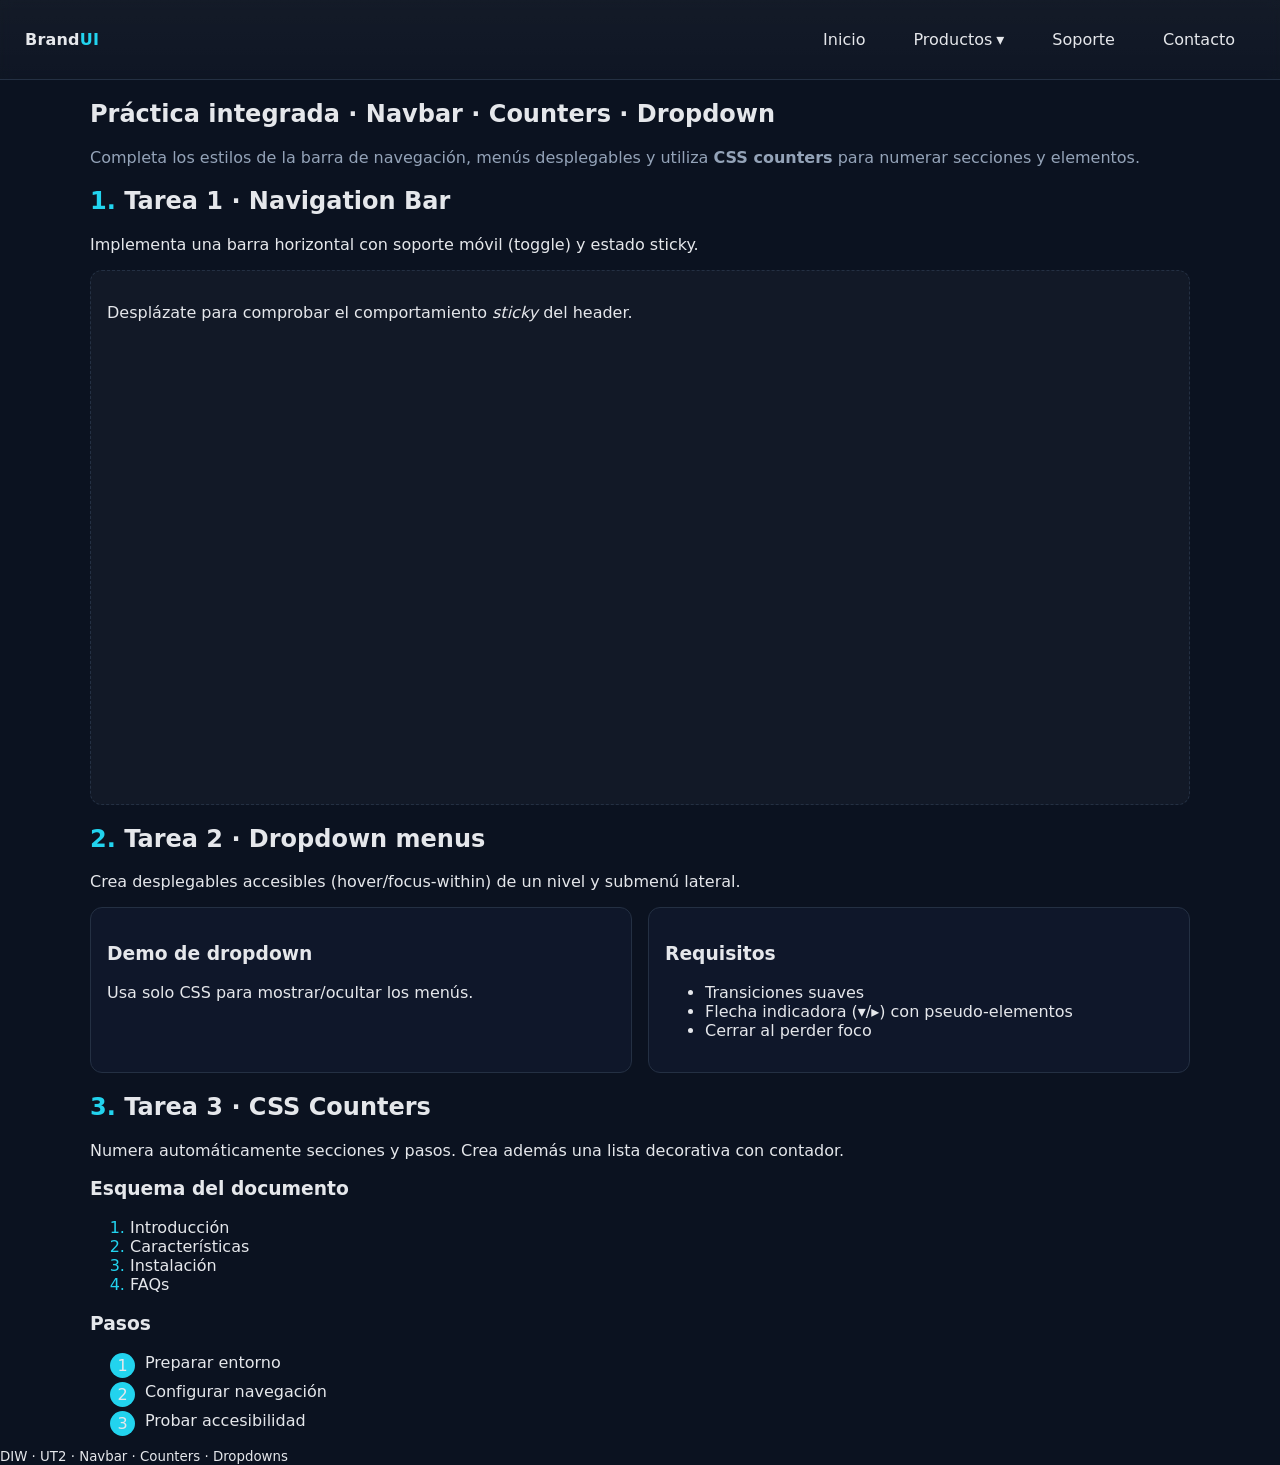
<file: DIW_UT2_P25_PracticaIntegrada02/index.html>
<!doctype html>
<html lang="es">
<head>
  <meta charset="utf-8" />
  <meta name="viewport" content="width=device-width, initial-scale=1" />
  <title>DIW · Práctica Integrada · Navbar · Counters · Dropdown</title>
  <link rel="stylesheet" href="styles.css" />
</head>
<body>
<header class="site-header">
  <a href="#" class="brand">Brand<span>UI</span></a>
  <nav class="navbar" aria-label="Principal">
    <button class=" nav-toggle" aria-expanded="false" aria-controls="nav-list">☰</button>
    <ul id="nav-list" class="nav-list">
      <li><a href="#inicio">Inicio</a></li>
      <li class="dropdown">
        <a href="#productos" class="dropbtn" aria-haspopup="true" aria-expanded="false">Productos</a>
        <ul class="dropdown-menu" aria-label="submenu">
          <li><a href="#novedades">Novedades</a></li>
          <li class="dropdown-right">
            <a href="#categorias" class="dropbtn">Categorías ▸</a>
            <ul class="dropdown-menu">
              <li><a href="#audio">Audio</a></li>
              <li><a href="#video">Vídeo</a></li>
              <li><a href="#gaming">Gaming</a></li>
            </ul>
          </li>
          <li><a href="#ofertas">Ofertas</a></li>
        </ul>
      </li>
      <li><a href="#soporte">Soporte</a></li>
      <li><a href="#contacto">Contacto</a></li>
    </ul>
  </nav>
</header>

<main class="container" id="inicio">
  <section>
    <h1>Práctica integrada · Navbar · Counters · Dropdown</h1>
    <p class="lead">Completa los estilos de la barra de navegación, menús desplegables y utiliza <strong>CSS counters</strong> para numerar secciones y elementos.</p>
  </section>

  <section id="tarea-navbar">
    <h2>Tarea 1 · Navigation Bar</h2>
    <p>Implementa una barra horizontal con soporte móvil (toggle) y estado sticky.</p>
    <div class="demo-box">
      <p>Desplázate para comprobar el comportamiento <em>sticky</em> del header.</p>
      <div class="tall"></div>
    </div>
  </section>

  <section id="tarea-dropdown">
    <h2>Tarea 2 · Dropdown menus</h2>
    <p>Crea desplegables accesibles (hover/focus-within) de un nivel y submenú lateral.</p>
    <div class="cards">
      <article class="card">
        <h3>Demo de dropdown</h3>
        <p>Usa solo CSS para mostrar/ocultar los menús.</p>
      </article>
      <article class="card">
        <h3>Requisitos</h3>
        <ul>
          <li>Transiciones suaves</li>
          <li>Flecha indicadora (▾/▸) con pseudo-elementos</li>
          <li>Cerrar al perder foco</li>
        </ul>
      </article>
    </div>
  </section>

  <section id="tarea-counters">
    <h2>Tarea 3 · CSS Counters</h2>
    <p>Numera automáticamente secciones y pasos. Crea además una lista decorativa con contador.</p>

    <div class="outline">
      <h3>Esquema del documento</h3>
      <ol class="toc">
        <li>Introducción</li>
        <li>Características</li>
        <li>Instalación</li>
        <li>FAQs</li>
      </ol>
    </div>

    <div class="steps">
      <h3>Pasos</h3>
      <ol class="steps-list">
        <li>Preparar entorno</li>
        <li>Configurar navegación</li>
        <li>Probar accesibilidad</li>
      </ol>
    </div>
  </section>
</main>

<footer class="site-footer" id="contacto">
  <small>DIW · UT2 · Navbar · Counters · Dropdowns</small>
</footer>

<script>
const btn = document.querySelector('.nav-toggle');
const list = document.getElementById('nav-list');
if(btn){
  btn.addEventListener('click', () => {
    const expanded = btn.getAttribute('aria-expanded') === 'true';
    btn.setAttribute('aria-expanded', String(!expanded));
    list.classList.toggle('open');
  });
}
</script>
</body>
</html>
</file>
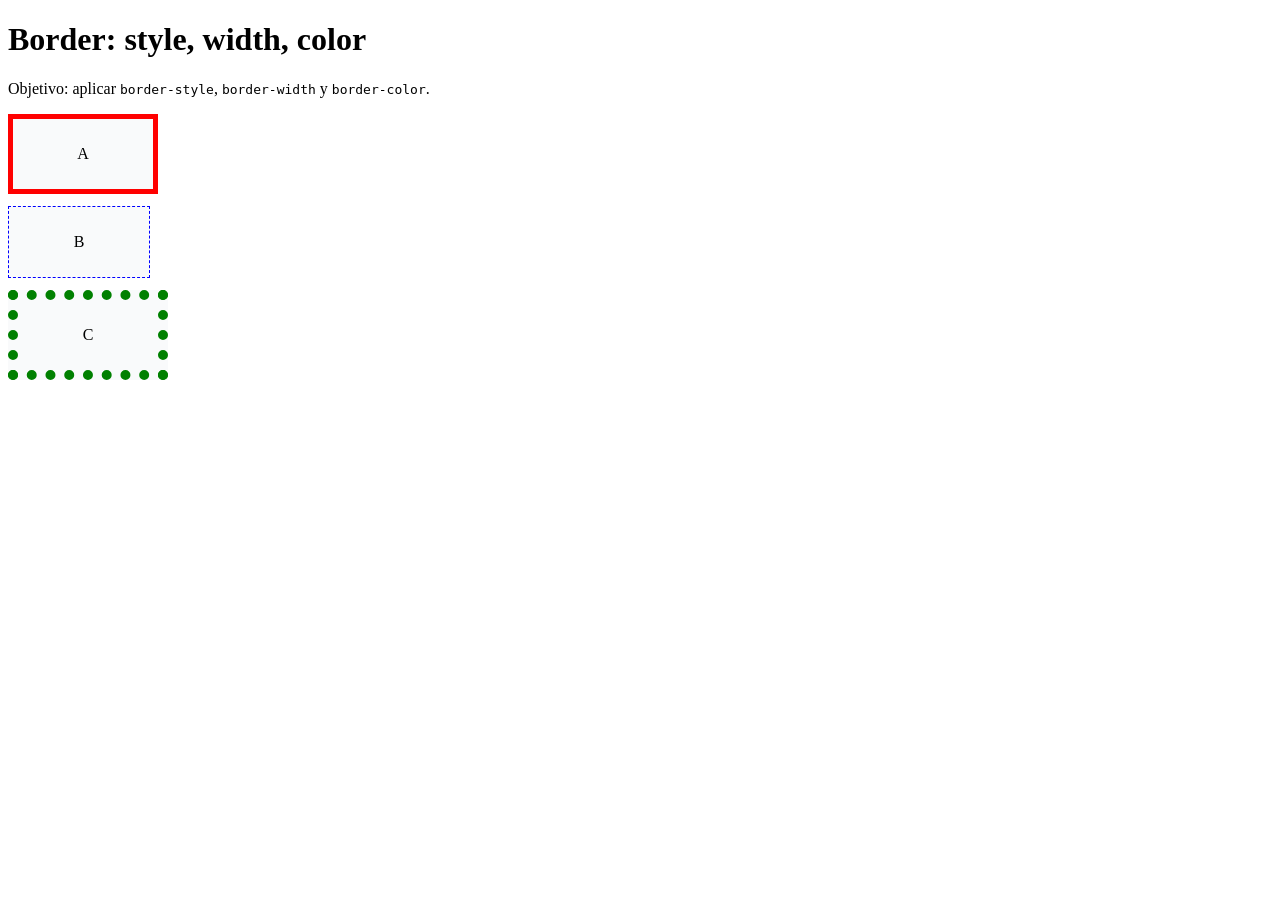
<file: Repaso/Border/01-border-basics/index.html>
<!DOCTYPE html>
<html lang="es">
<head>
  <meta charset="UTF-8" />
  <meta name="viewport" content="width=device-width, initial-scale=1.0" />
  <title>01 — Border básico</title>
  <link rel="stylesheet" href="styles.css" />
</head>
<body>
  <h1>Border: style, width, color</h1>
  <p>Objetivo: aplicar <code>border-style</code>, <code>border-width</code> y <code>border-color</code>.</p>
  <div class="card a">A</div>
  <div class="card b">B</div>
  <div class="card c">C</div>
</body>
</html>
</file>
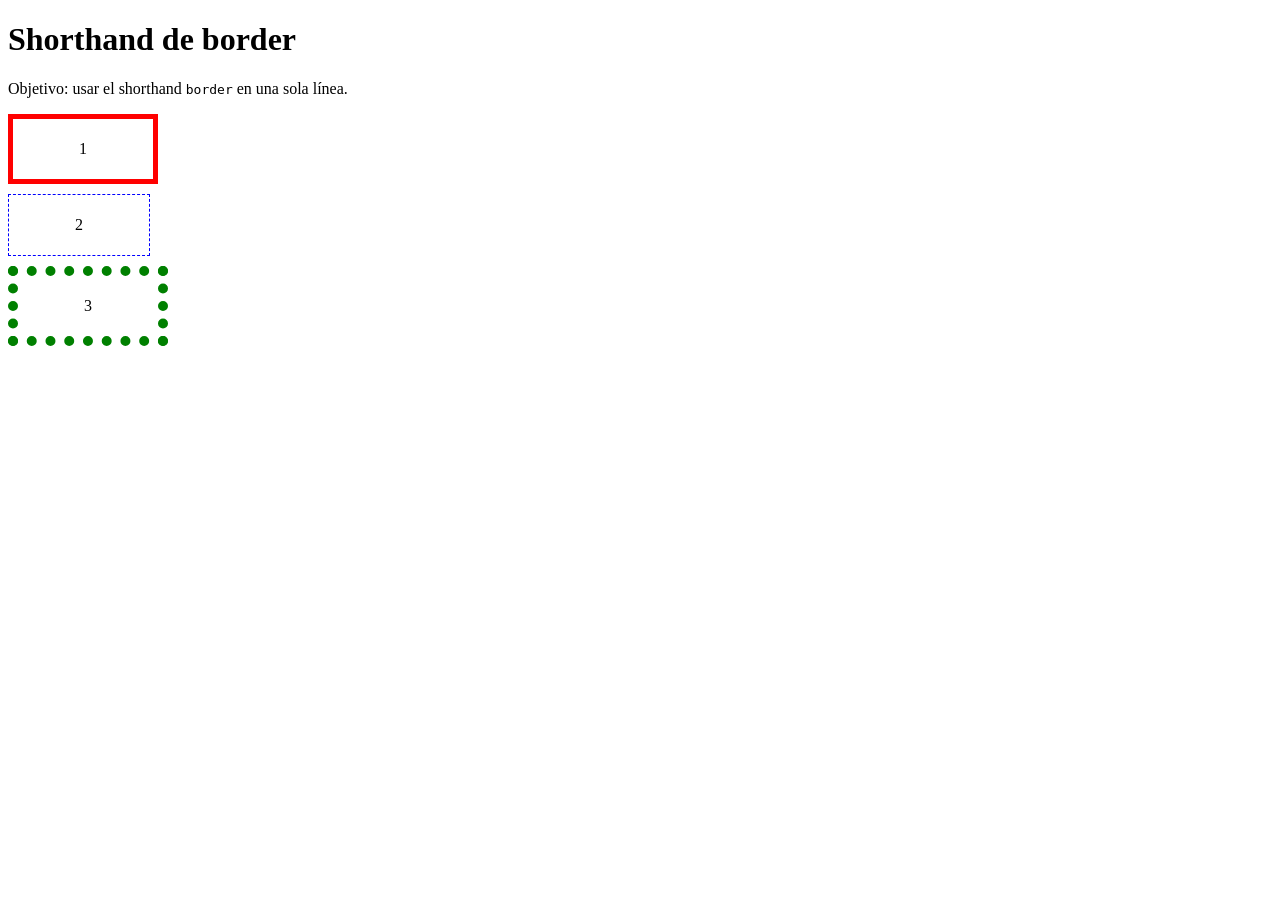
<file: Repaso/Border/02-border-shorthand/index.html>
<!DOCTYPE html>
<html lang="es">
<head>
  <meta charset="UTF-8" />
  <meta name="viewport" content="width=device-width, initial-scale=1.0" />
  <title>02 — Shorthand border</title>
  <link rel="stylesheet" href="styles.css" />
</head>
<body>
  <h1>Shorthand de border</h1>
  <p>Objetivo: usar el shorthand <code>border</code> en una sola línea.</p>
  <div class="box one">1</div>
  <div class="box two">2</div>
  <div class="box three">3</div>
</body>
</html>
</file>
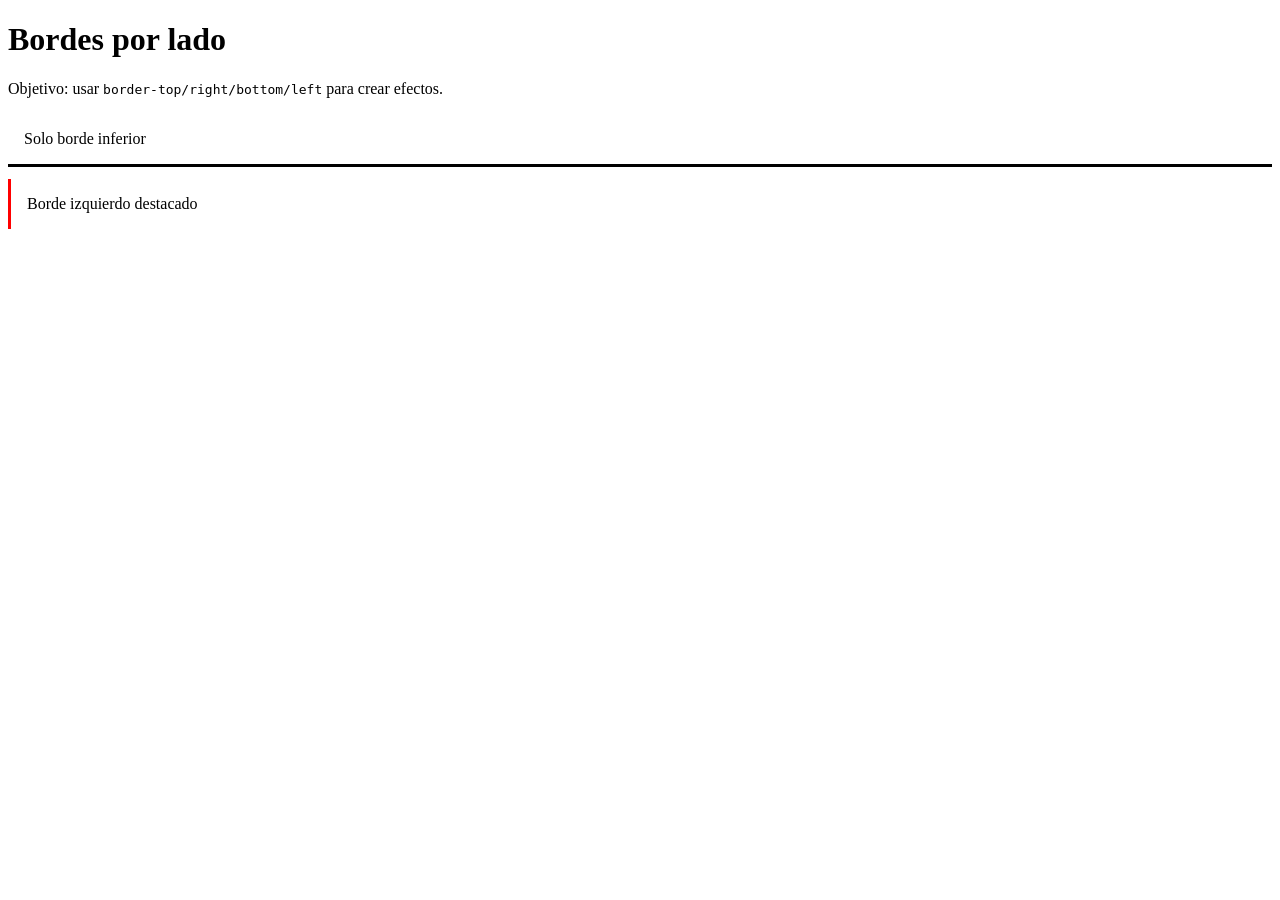
<file: Repaso/Border/03-border-sides/index.html>
<!DOCTYPE html>
<html lang="es">
<head>
  <meta charset="UTF-8" />
  <meta name="viewport" content="width=device-width, initial-scale=1.0" />
  <title>03 — Bordes por lado</title>
  <link rel="stylesheet" href="styles.css" />
</head>
<body>
  <h1>Bordes por lado</h1>
  <p>Objetivo: usar <code>border-top/right/bottom/left</code> para crear efectos.</p>
  <div class="striped">Solo borde inferior</div>
  <div class="callout">Borde izquierdo destacado</div>
</body>
</html>
</file>
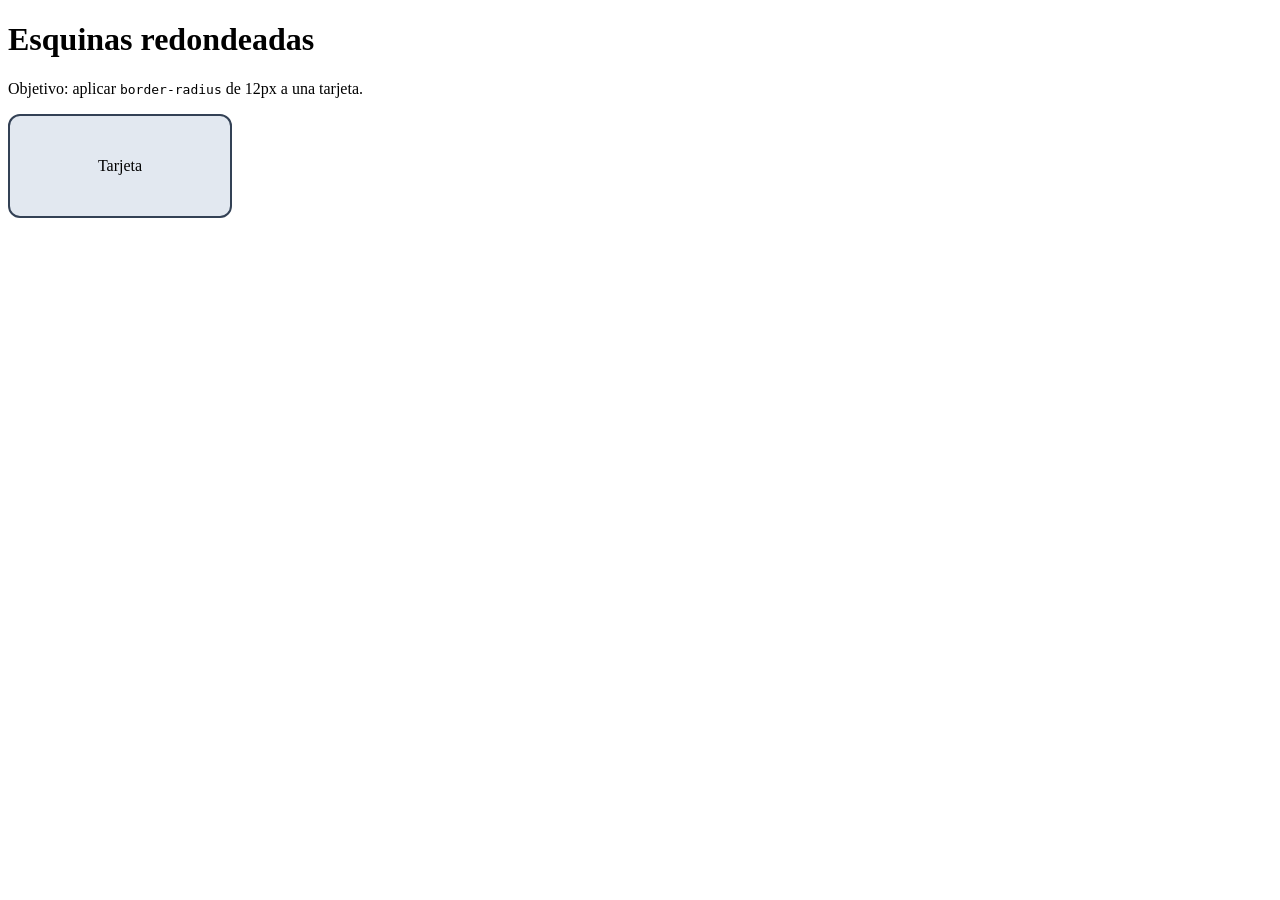
<file: Repaso/Border/04-border-radius-basics/index.html>
<!DOCTYPE html>
<html lang="es">
<head>
  <meta charset="UTF-8" />
  <meta name="viewport" content="width=device-width, initial-scale=1.0" />
  <title>04 — Border-radius básico</title>
  <link rel="stylesheet" href="styles.css" />
</head>
<body>
  <h1>Esquinas redondeadas</h1>
  <p>Objetivo: aplicar <code>border-radius</code> de 12px a una tarjeta.</p>
  <div class="card">Tarjeta</div>
</body>
</html>
</file>
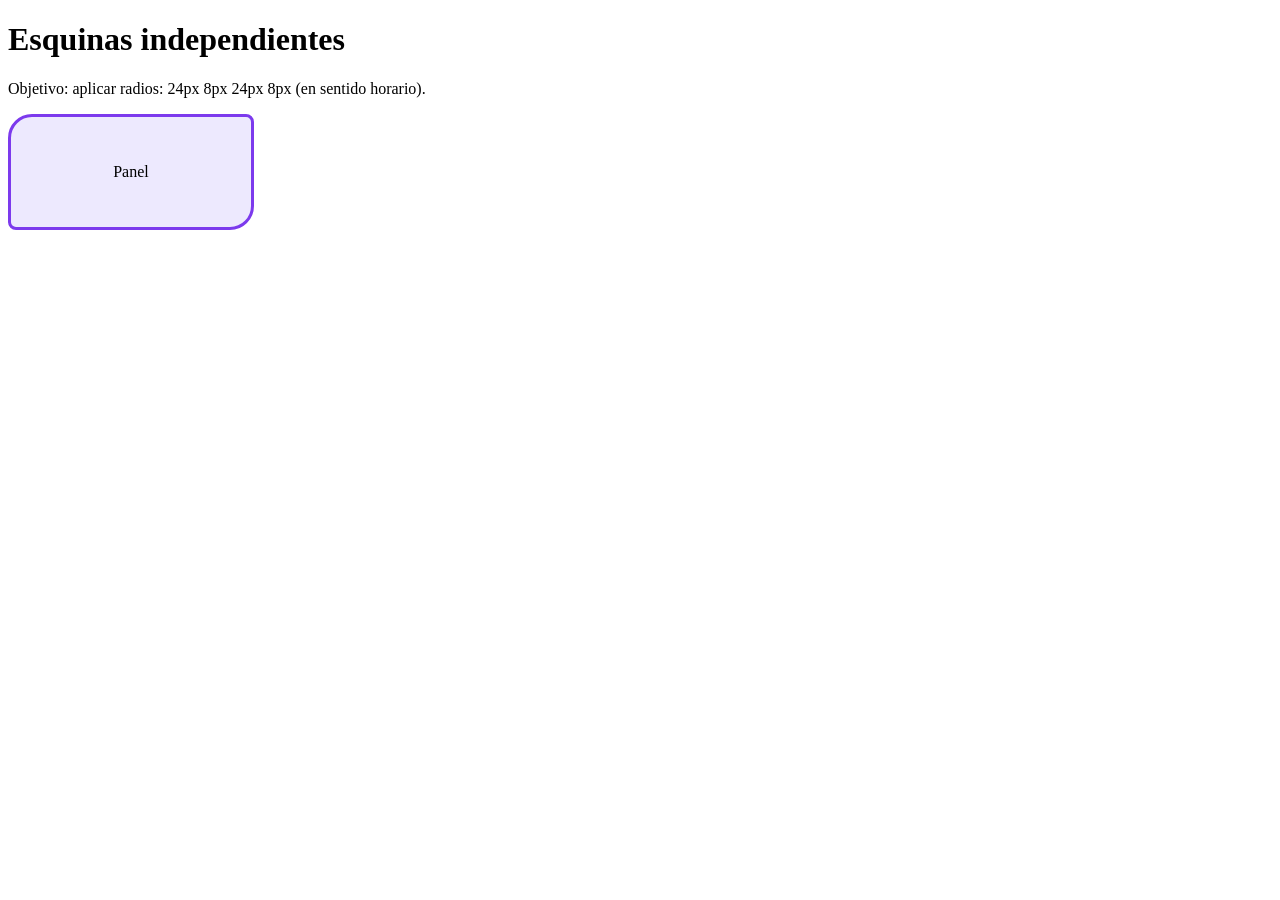
<file: Repaso/Border/05-border-radius-corners/index.html>
<!DOCTYPE html>
<html lang="es">
<head>
  <meta charset="UTF-8" />
  <meta name="viewport" content="width=device-width, initial-scale=1.0" />
  <title>05 — Border-radius por esquina</title>
  <link rel="stylesheet" href="styles.css" />
</head>
<body>
  <h1>Esquinas independientes</h1>
  <p>Objetivo: aplicar radios: 24px 8px 24px 8px (en sentido horario).</p>
  <div class="panel">Panel</div>
</body>
</html>
</file>
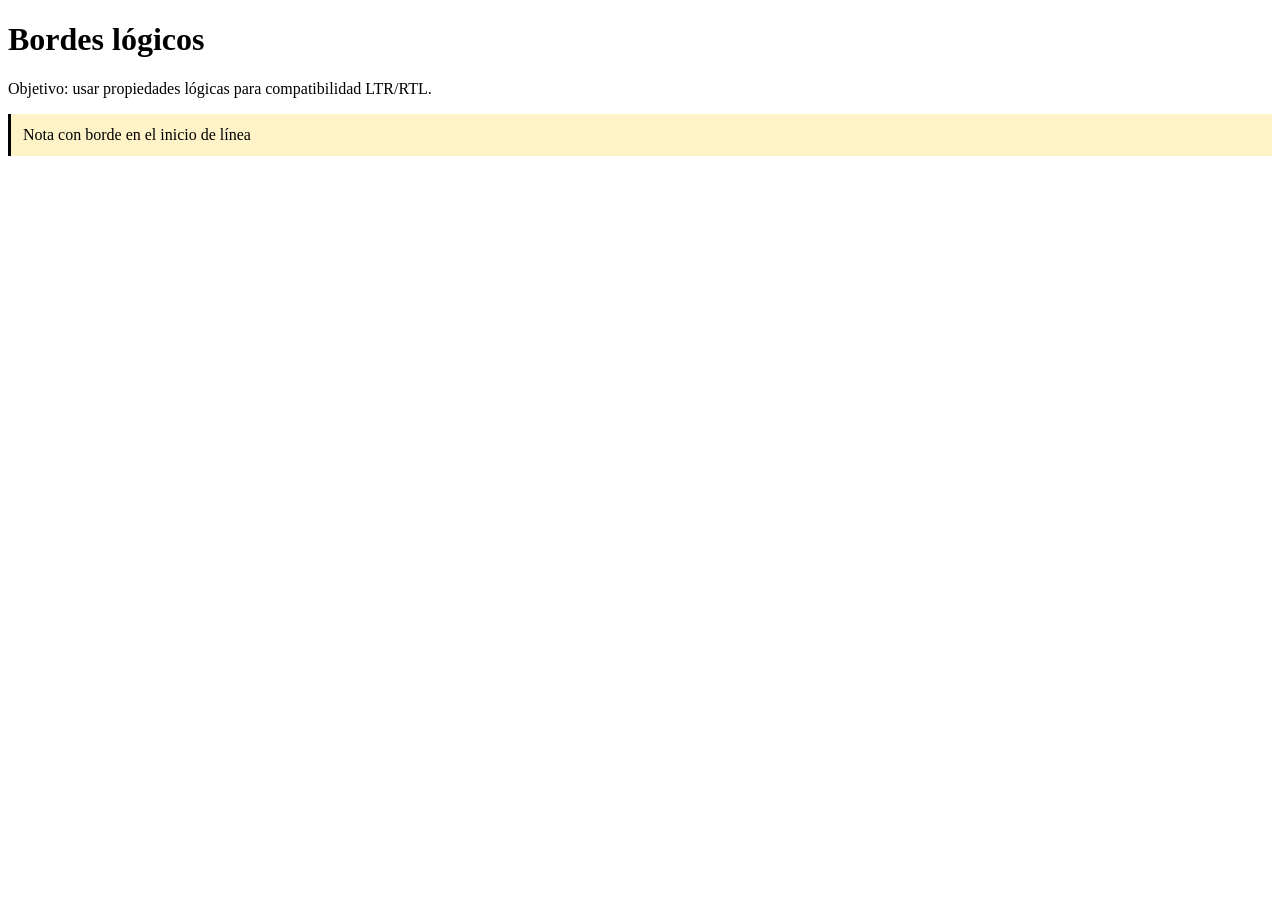
<file: Repaso/Border/07-border-logical/index.html>
<!DOCTYPE html>
<html lang="es">
<head>
  <meta charset="UTF-8" />
  <meta name="viewport" content="width=device-width, initial-scale=1.0" />
  <title>07 — Bordes lógicos</title>
  <link rel="stylesheet" href="styles.css" />
</head>
<body>
  <h1>Bordes lógicos</h1>
  <p>Objetivo: usar propiedades lógicas para compatibilidad LTR/RTL.</p>
  <div class="note">Nota con borde en el inicio de línea</div>
</body>
</html>
</file>
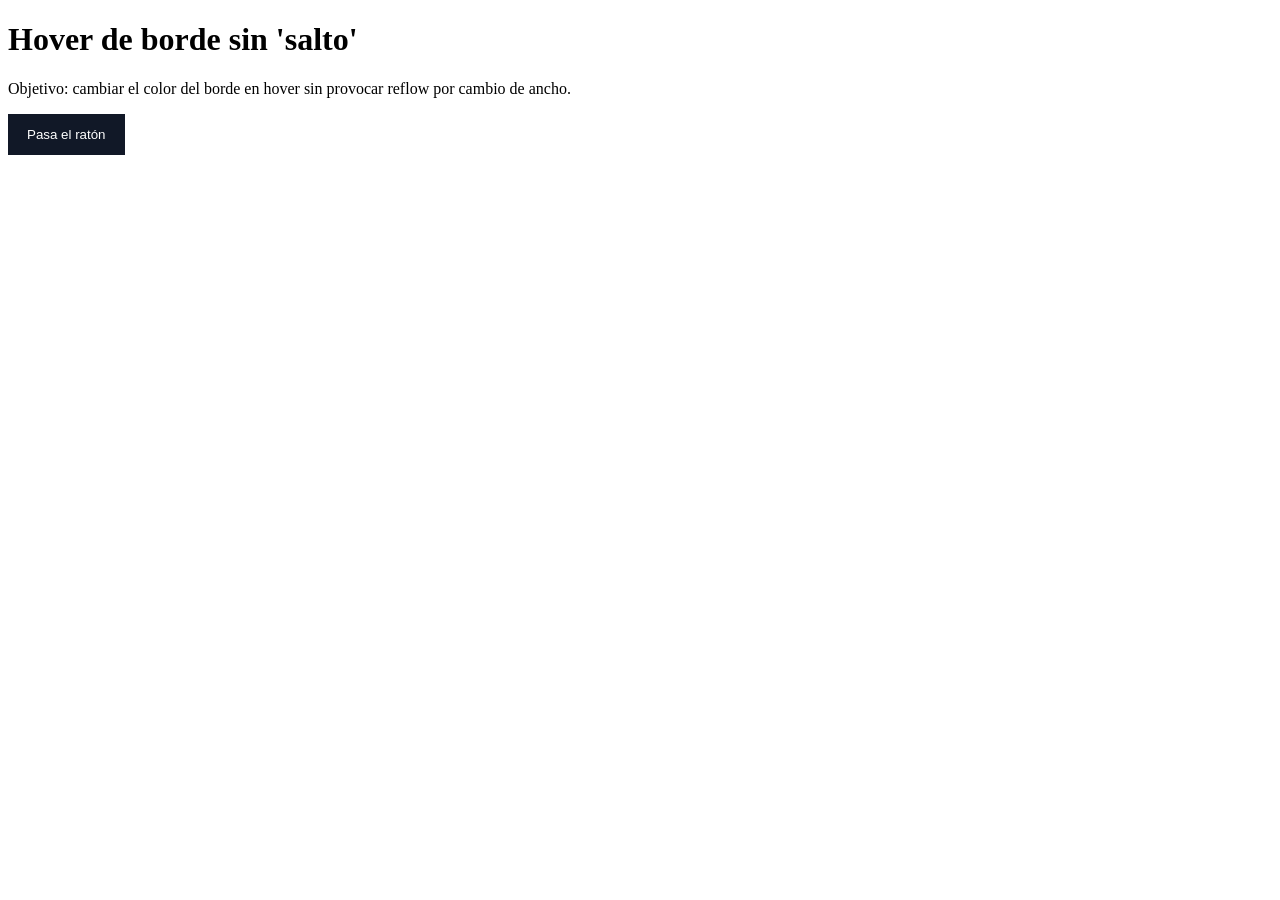
<file: Repaso/Border/08-border-hover-stable/index.html>
<!DOCTYPE html>
<html lang="es">
<head>
  <meta charset="UTF-8" />
  <meta name="viewport" content="width=device-width, initial-scale=1.0" />
  <title>08 — Hover de borde estable</title>
  <link rel="stylesheet" href="styles.css" />
</head>
<body>
  <h1>Hover de borde sin 'salto'</h1>
  <p>Objetivo: cambiar el color del borde en hover sin provocar reflow por cambio de ancho.</p>
  <button class="btn">Pasa el ratón</button>
</body>
</html>
</file>
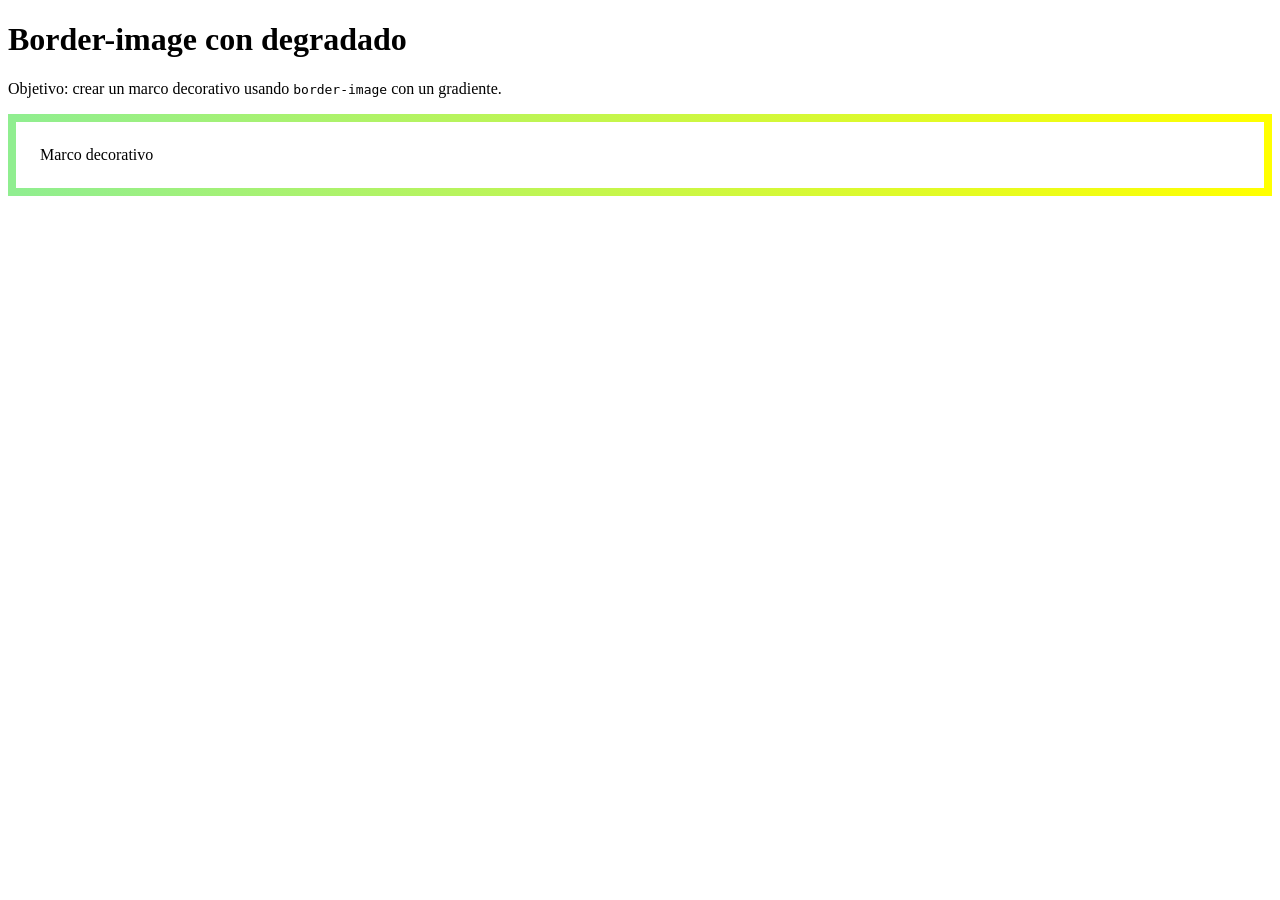
<file: Repaso/Border/09-border-image/index.html>
<!DOCTYPE html>
<html lang="es">
<head>
  <meta charset="UTF-8" />
  <meta name="viewport" content="width=device-width, initial-scale=1.0" />
  <title>09 — Border-image</title>
  <link rel="stylesheet" href="styles.css" />
</head>
<body>
  <h1>Border-image con degradado</h1>
  <p>Objetivo: crear un marco decorativo usando <code>border-image</code> con un gradiente.</p>
  <div class="frame">Marco decorativo</div>
</body>
</html>
</file>
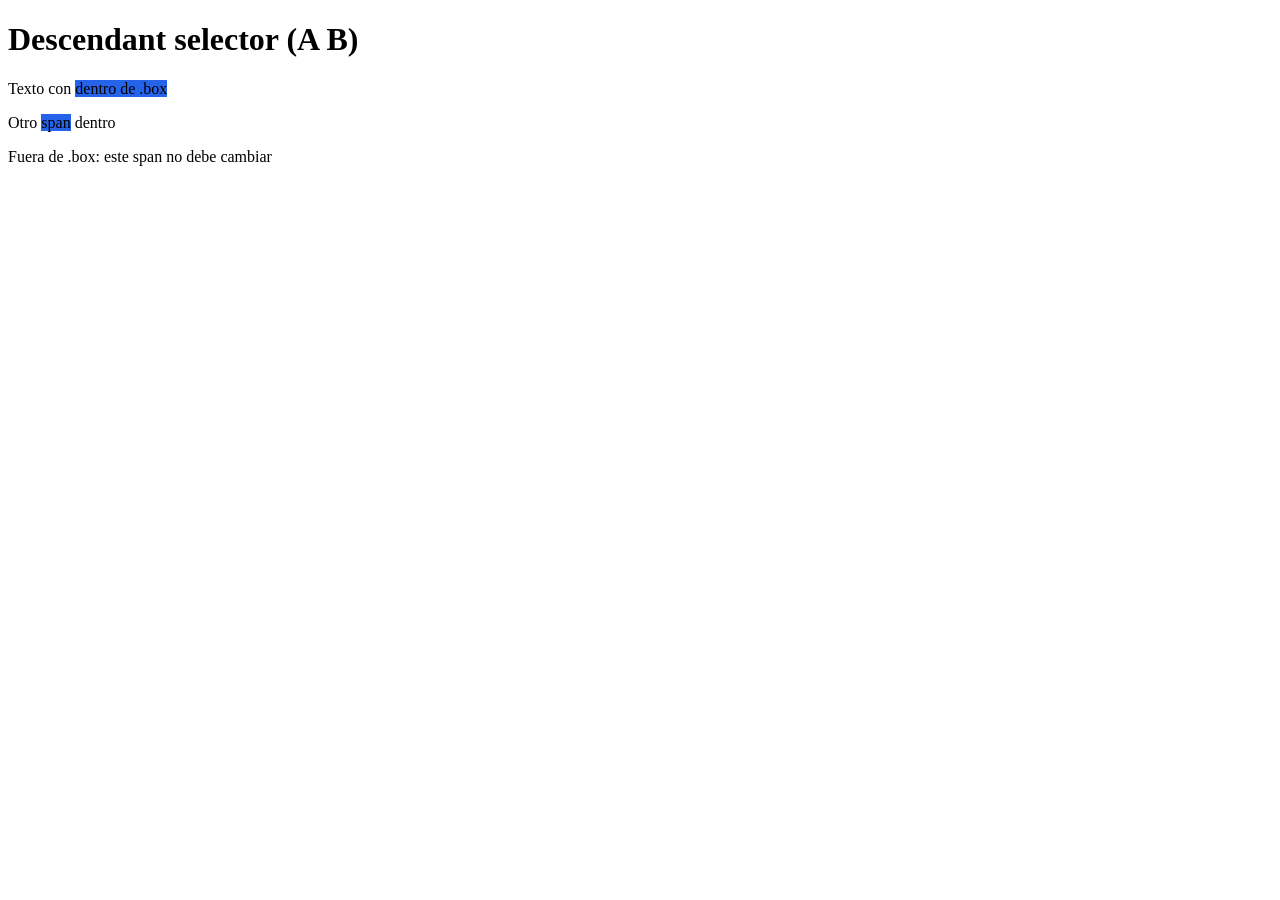
<file: Repaso/Combinators/01-descendant/index.html>
<!DOCTYPE html>
<html lang="es">
<head>
  <meta charset="UTF-8">
  <meta name="viewport" content="width=device-width, initial-scale=1.0">
  <title>01 — Descendant selector</title>
  <link rel="stylesheet" href="styles.css">
</head>
<body>
  <h1>Descendant selector (A B)</h1>
  <div class="box">
    <p>Texto con <span>dentro de .box</span></p>
    <div>Otro <span>span</span> dentro</div>
  </div>
  <p>Fuera de .box: <span>este span no debe cambiar</span></p>
</body>
</html>
</file>
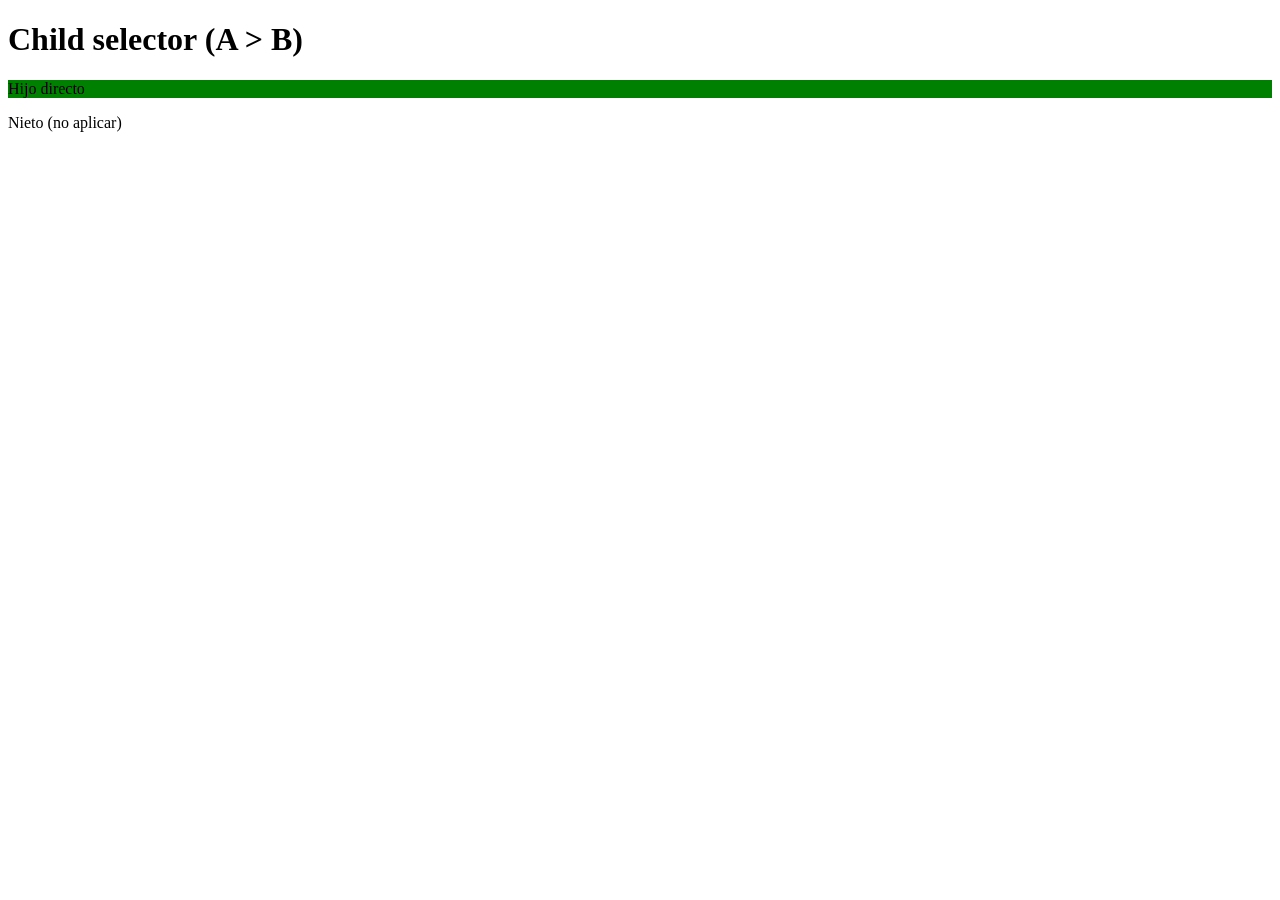
<file: Repaso/Combinators/02-child/index.html>
<!DOCTYPE html>
<html lang="es">
<head>
  <meta charset="UTF-8">
  <meta name="viewport" content="width=device-width, initial-scale=1.0">
  <title>02 — Child selector</title>
  <link rel="stylesheet" href="styles.css">
</head>
<body>
  <h1>Child selector (A > B)</h1>
  <div class="container">
    <p>Hijo directo</p>
    <div>
      <p>Nieto (no aplicar)</p>
    </div>
  </div>
</body>
</html>
</file>
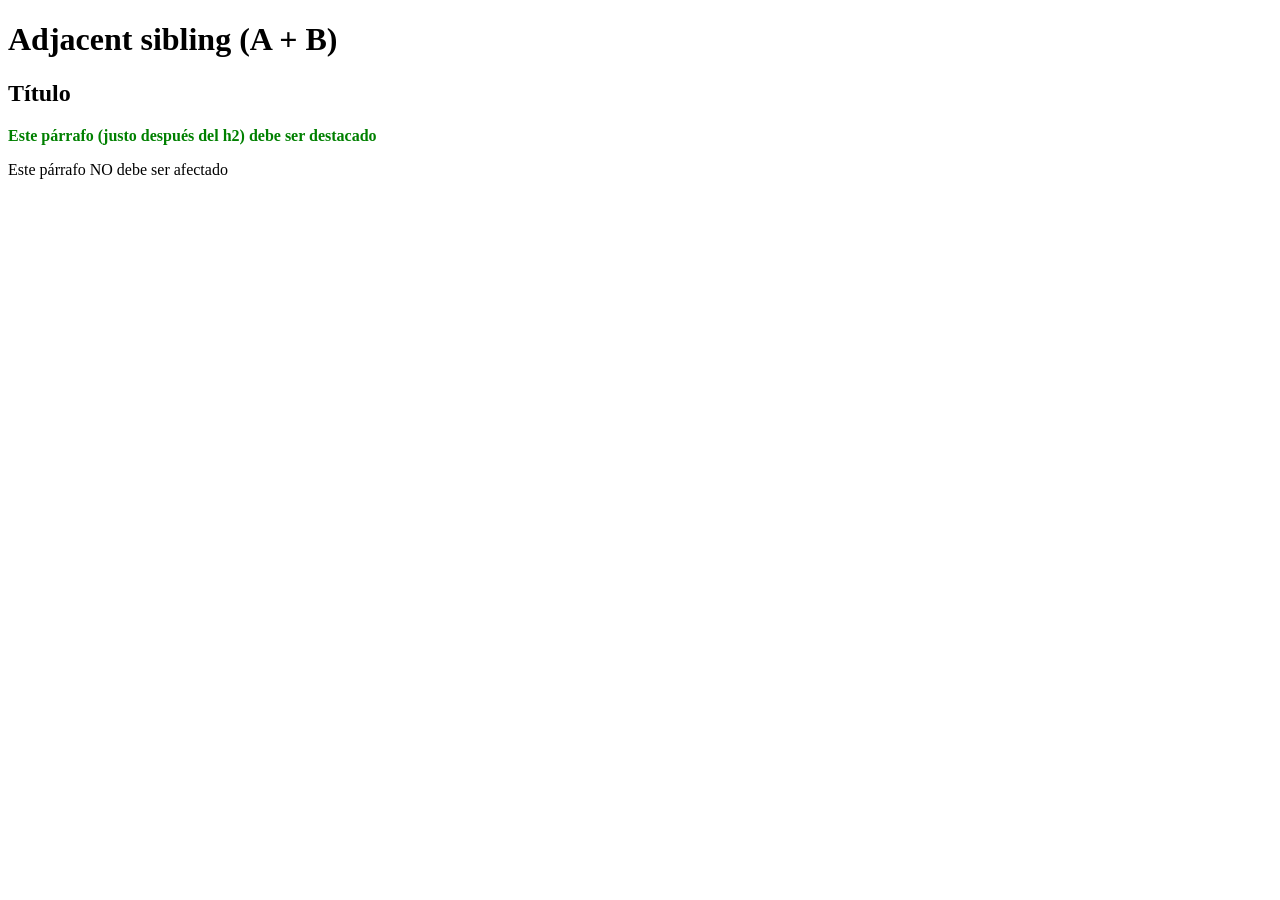
<file: Repaso/Combinators/03-adjacent-sibling/index.html>
<!DOCTYPE html>
<html lang="es">
<head>
  <meta charset="UTF-8">
  <meta name="viewport" content="width=device-width, initial-scale=1.0">
  <title>03 — Adjacent sibling</title>
  <link rel="stylesheet" href="styles.css">
</head>
<body>
  <h1>Adjacent sibling (A + B)</h1>
  <h2>Título</h2>
  <p>Este párrafo (justo después del h2) debe ser destacado</p>
  <p>Este párrafo NO debe ser afectado</p>
</body>
</html>
</file>
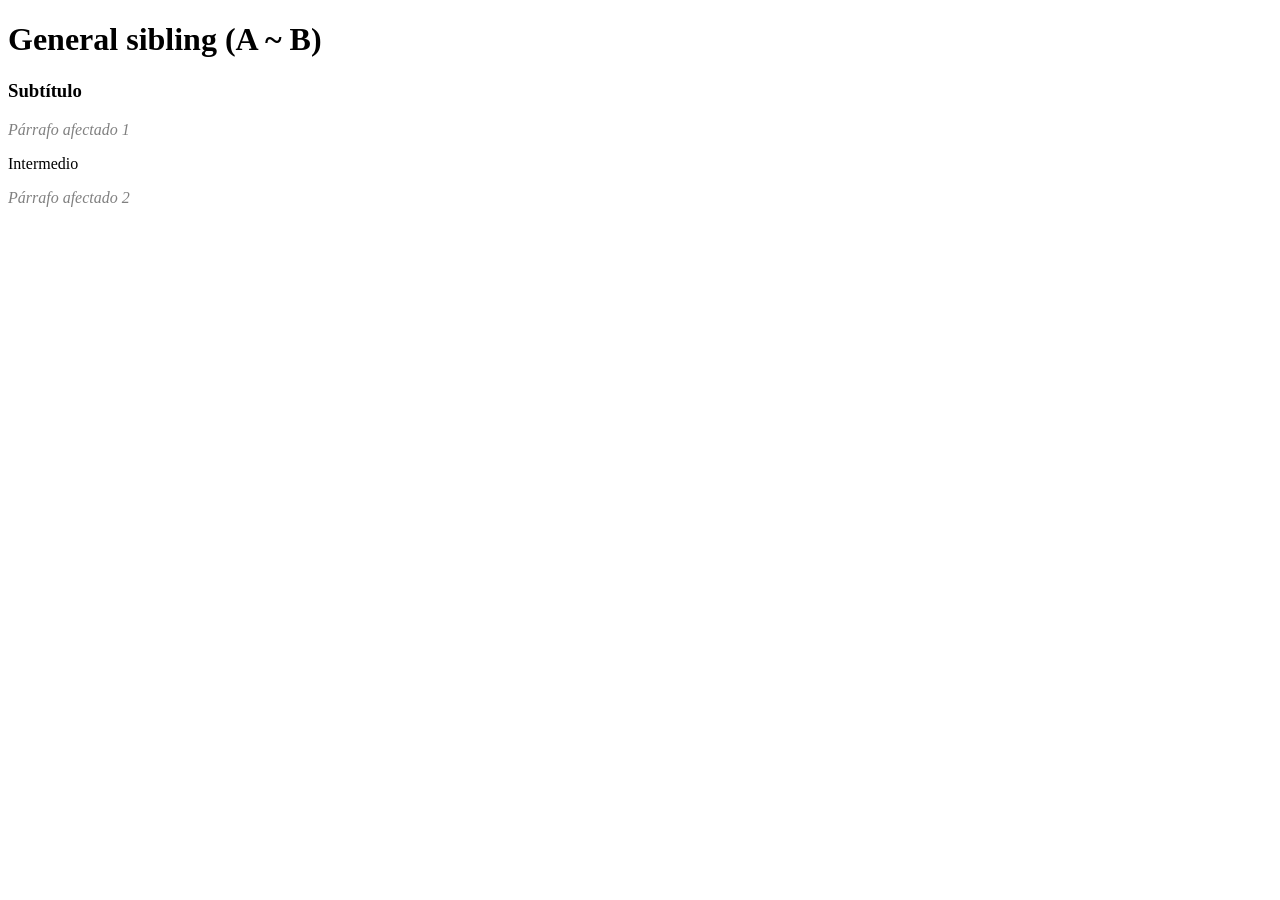
<file: Repaso/Combinators/04-general-sibling/index.html>
<!DOCTYPE html>
<html lang="es">
<head>
  <meta charset="UTF-8">
  <meta name="viewport" content="width=device-width, initial-scale=1.0">
  <title>04 — General sibling</title>
  <link rel="stylesheet" href="styles.css">
</head>
<body>
  <h1>General sibling (A ~ B)</h1>
  <section class="area">
    <h3>Subtítulo</h3>
    <p>Párrafo afectado 1</p>
    <div>Intermedio</div>
    <p>Párrafo afectado 2</p>
  </section>
</body>
</html>
</file>
<file: DIW_UT2_P25_PracticaIntegrada02/styles.css>
/* ===== Variables, reset y utilidades ===== */
:root{
  --bg:#0b1220;
  --panel:#0f172a;
  --muted:#94a3b8;
  --text:#e5e7eb;
  --brand:#38bdf8;
  --accent:#22d3ee;
  --border:#243043;
  --shadow: rgba(0,0,0,.35);
}
*{ box-sizing:border-box; }
html,body{ margin:0; padding:0; background:var(--bg); color:var(--text); font-family: system-ui, Segoe UI, Roboto, Arial, sans-serif; }
a{ color:inherit; text-decoration:none; }
img{ max-width:100%; display:block; }
.container{ width:min(1100px, 90%); margin-inline:auto; }

/* ===== Header + Navbar ===== */
.site-header{
  position: sticky; top:0; z-index:10;
  background: linear-gradient(0deg, rgba(255,255,255,.02), rgba(255,255,255,.04));
  backdrop-filter: blur(6px);
  border-bottom: 1px solid var(--border);
  /* TODO: padding global del header */
  padding: 25px;
  display:flex; align-items:center; justify-content:space-between;
}
.brand{ font-weight:800; letter-spacing:.2px; }
.brand span{ color: var(--accent); }

.navbar{
  display:flex; align-items:center; justify-content:space-between;
  /* TODO: espaciar brand y nav-list */
  gap: 20px;
}
.nav-toggle{
  /* TODO: ocultar en escritorio, mostrar en móvil */
  display: none;
  background:transparent; border:1px solid var(--border); color:var(--text);
  padding:.4rem .6rem; border-radius:8px;
}
.nav-list{
  list-style:none; margin:0; padding:0;
  display:flex; gap: 8px;
}
.nav-list a{
  display:block;
  /* TODO: padding vertical/horizontal adecuado */
  padding: 5px 20px;
  border-radius:8px;
  /* TODO: estado :hover/:focus-visible con fondo semitransparente */
}
.nav-list a:hover, .nav-list a:focus-visible  { background: linear-gradient(0deg, rgba(255,255,255,.02), rgba(255,255,255,.04)); }
.nav-list.open{ /* para móvil */ display: block; }

/* ===== Dropdowns ===== */
.dropdown{ position:relative; }
.dropbtn::after{
  /* TODO: flecha ▾ con ::after */
  content:"▾";
  margin-left:.25rem;
}
.dropdown-menu{
  position:absolute; left:0; top:calc(100% + 6px);
  min-width: 220px;
  background: var(--panel);
  border:1px solid var(--border);
  border-radius:10px;
  box-shadow: 0 10px 30px var(--shadow);
  opacity:0; visibility:hidden; transform: translateY(-6px);
  transition: all .18s ease;
  /* TODO: padding interno de los items */
  padding: 10px;
}
.dropdown:hover > .dropdown-menu,
.dropdown:focus-within > .dropdown-menu{
  opacity:1; visibility:visible; transform: translateY(0);
}
.dropdown-menu li{ list-style:none; }
.dropdown-menu a{ display:block; /* TODO: padding item */ padding: 5px; }
.dropdown-right{ position:relative; }
.dropdown-right > .dropdown-menu{
  left:100%; top:0; margin-left:8px;
}

/* ===== Responsive navbar ===== */
@media (max-width: 768px){
  .nav-list{ 
    /* TODO: convertir a columna, ocupar ancho completo y colapsar por defecto */
    flex-direction: column;
    position: absolute;
    top: 100%; left: 0; right: 0;
    background: var(--panel);
    max-height: 0;
    overflow: hidden;
    border-bottom: 2px solid var(--border);
  }
  .nav-list.open{ /* TODO: expandir en móvil */ max-height: 5000px; overflow: visible; }
  .nav-toggle{ display:inline-flex; }
}
@media (min-width: 769px){
  .nav-toggle{ display:none; }
}

/* ===== Cards / layout ===== */
.lead{ color:var(--muted); }
.cards{ display:grid; grid-template-columns: repeat(auto-fit, minmax(260px,1fr)); gap:16px; }
.card{ background: var(--panel); border:1px solid var(--border); border-radius:12px; padding:16px; }

.demo-box{ background: rgba(255,255,255,.03); border:1px dashed var(--border); border-radius:12px; padding:16px; margin-block:16px; }
.tall{ height: 50vh; }

/* ===== Counters ===== */
main{ counter-reset: seccion; } /* crear counter 'seccion' */
h2{
  /* TODO: incrementar contador y añadir número antes del título */
  counter-increment: seccion;
}
h2::before{
  /* TODO: content: counter(seccion) ". "; estilo destacado */
  content: counter(seccion) ". ";
  color: var(--accent);
}

/* TOC y Steps con counters anidados */
.toc{ counter-reset: item; }
.toc > li{
  /* TODO: numeración 1,2,3... con ::marker o ::before */
  counter-increment: item;
}
.toc > li::marker{
  content: counter(item) ". ";
  color: var(--accent);
}
.steps-list{ counter-reset: paso; }
.steps-list > li{
  counter-increment: paso;
  /* TODO: número dentro de un círculo usando ::before */
  list-style: none;
  position: relative;
  margin-left: -20px;
  padding-left: 35px;
  margin-bottom: 10px;
}
.steps-list > li::before {
  /* TODO: content: counter(paso); */
  content: counter(paso);
  position: absolute; 
  left: 0;
  width: 25px; height: 25px;
  background: var(--accent);
  border-radius: 50%;
  display: flex; align-items: center; justify-content: center;
}

/* ===== Focus & accesibilidad ===== */
a:focus-visible, button:focus-visible{ outline: 3px solid #60a5fa; outline-offset: 3px; }
</file>
<file: Repaso/Border/01-border-basics/styles.css>
.card { width: 140px; height: 70px; display:grid; place-items:center; margin:12px 0; background:#f9fafb; }
.a  {
    border-style: solid;
    border-width: 5px;
    border-color: red;
}
.b  {
    border-style: dashed;
    border-width: 1px;
    border-color: blue;
}
.c  {
    border-style: dotted;
    border-width: 10px;
    border-color: green;
}
</file>
<file: Repaso/Border/02-border-shorthand/styles.css>
.box { width: 140px; height: 60px; display:grid; place-items:center; margin:10px 0; }

.one  {
    border: 5px red solid;
}
.two  {
    border: 1px blue dashed;
}
.three  {
    border: 10px green dotted;
}
</file>
<file: Repaso/Border/03-border-sides/styles.css>
.striped  { padding:16px; margin:12px 0; background:#fff; border-bottom: 3px solid;}

.callout  { padding:16px; margin:12px 0; background:#fff; border-left: 3px solid red;}
</file>
<file: Repaso/Border/04-border-radius-basics/styles.css>
.card { width: 220px; height: 100px; border:2px solid #334155; background:#e2e8f0; display:grid; place-items:center;  border-radius: 12px;}
</file>
<file: Repaso/Border/05-border-radius-corners/styles.css>
.panel { width: 240px; height: 110px; border:3px solid #7c3aed; background:#ede9fe; display:grid; place-items:center; border-radius: 24px 8px 24px 8px;}
</file>
<file: Repaso/Border/07-border-logical/styles.css>
.note { padding:12px; background:#fef3c7;  border-inline-start: 3px solid;}
</file>
<file: Repaso/Border/08-border-hover-stable/styles.css>
.btn {
  padding:10px 16px;
  background:#111827;
  color:#fff;
  border: 3px solid transparent;
}
.btn:hover {
  border: 3px solid red;
}
</file>
<file: Repaso/Border/09-border-image/styles.css>
.frame {
  padding:24px;
  border:8px solid transparent; 
  border-image: linear-gradient(to right, lightgreen, yellow) 1;
}
</file>
<file: Repaso/Combinators/01-descendant/styles.css>
/* Objetivo: aplicar color: #2563eb a todos los span dentro de .box sin afectar a los span fuera */
.box span { background-color: #2563eb; }
</file>
<file: Repaso/Combinators/02-child/styles.css>
/* Objetivo: solo los p que sean hijos directos de .container deben ponerse en verde */
.container > p  { background-color: green; }
</file>
<file: Repaso/Combinators/03-adjacent-sibling/styles.css>
/* Objetivo: el primer p tras un h2 debe ser verde y en negrita */
h2 + p  { color: green; font-weight: bold; }
</file>
<file: Repaso/Combinators/04-general-sibling/styles.css>
/* Objetivo: todos los p que sigan a un h3 en la misma sección .area deben ser grises y en cursiva */
h3 ~ p  { color: gray; font-style: italic; }
</file>
